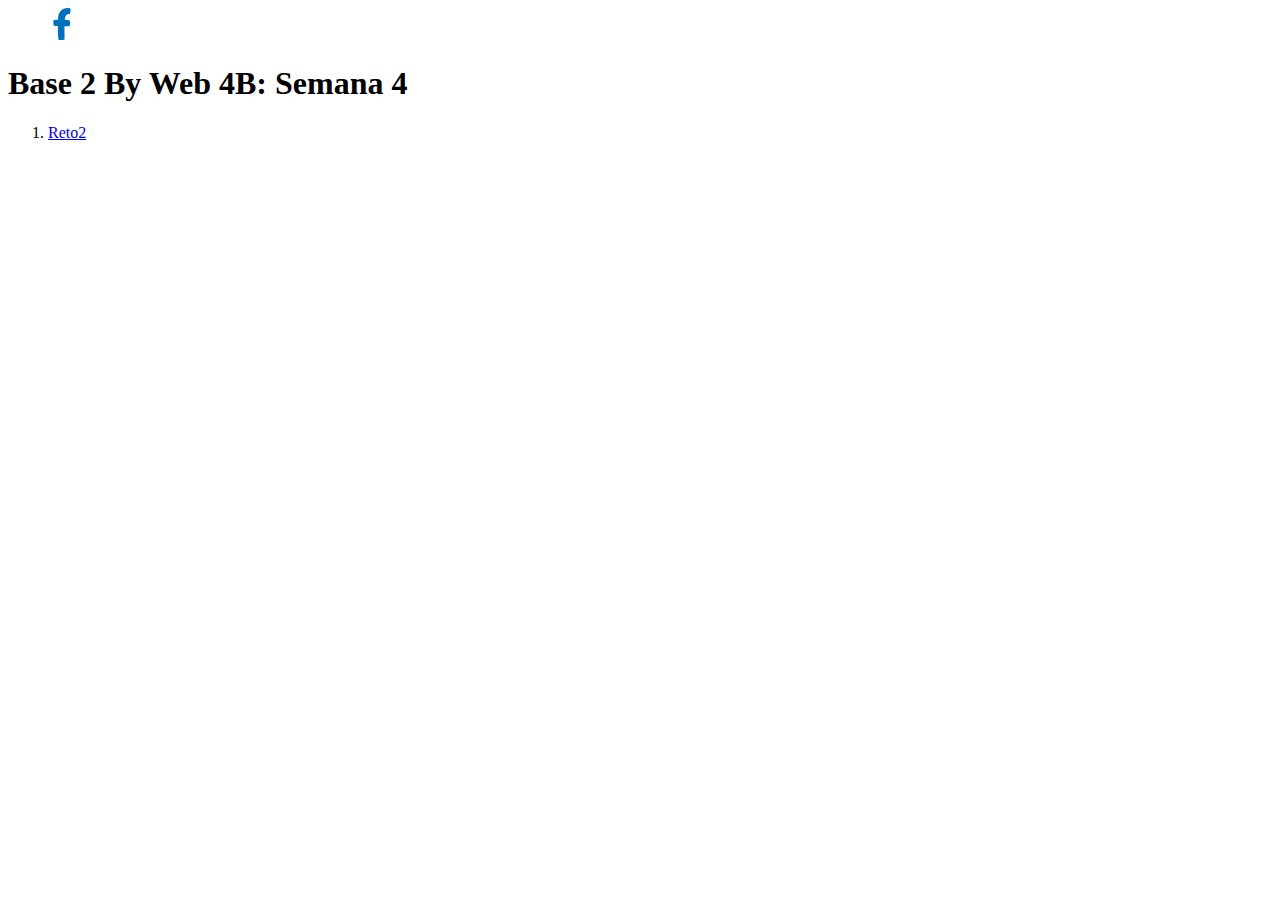
<file: index.html>
<!DOCTYPE html>
<html lang="es">


<head>
  <meta charset="UTF-8" />
  <meta name="viewport" content="width=device-width, initial-scale=1.0" />
  <title>Base 2 By Web 4B</title>
</head>

<body>
  <header>
    <nav>
      <div>
        <a href="/">
          <img src="./2-mary-tica/assets/img/facebook-svgrepo-com.svg" alt="Base 2" width="108" height="32" />
        </a>
        
      </div>
    </nav>
  </header>
  <section>
    <h1>Base 2 By Web 4B: Semana 4</h1>
    <ol>
      <li>
        <a href="./2-mary-tica/">Reto2</a>
      </li>
    </ol>
  </section>
</body>

</html>
</file>
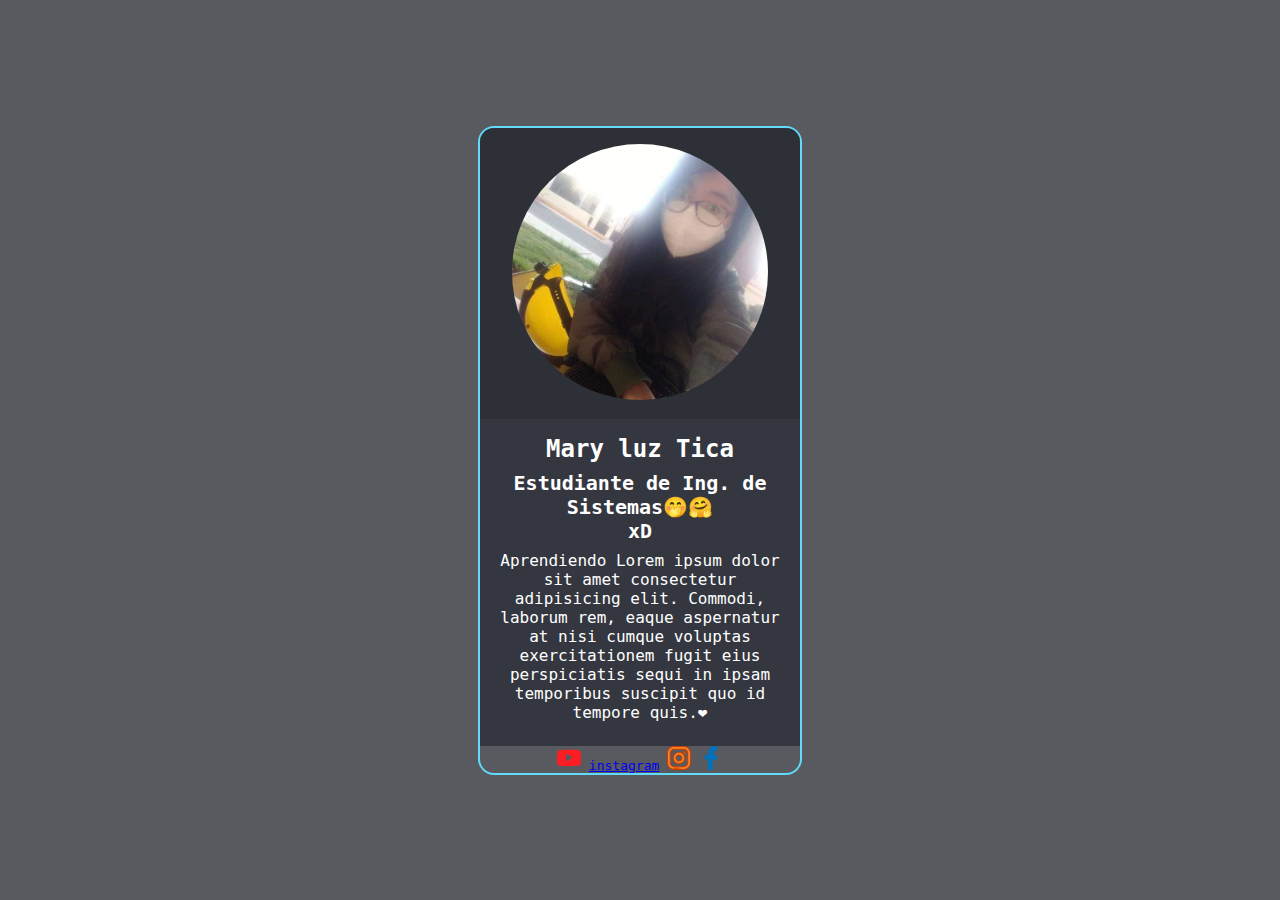
<file: 1-tarjeta-de-perfil/index.html>
<!DOCTYPE html>
<html lang=" es ">

<head>
    <meta charset=" UTF-8 " />
    <meta name="viewport" content="width=device-width, initial-scale=1.0" />
    <link rel="stylesheet" href="./">
    <link rel="stylesheet" href="./css/index.css">
    <title>Mary Tica semna 2 </title>

</head>

<body class="body">
    <main >
        <article class="hero">
            <div class="card">
                <header class="card__header">
                    <img src="./mia.jpg" alt="maryy xd" width="256" height="256" class="card__img"/>
                </header>
                <section class="card__body">


                    <h1 class="card__title"> Mary luz Tica </h1>
                    <h2 class="card__subtitle">Estudiante de Ing. de Sistemas🤭🤗 <br />xD</h2>
                    <p class="card__text">Aprendiendo Lorem ipsum dolor sit amet consectetur adipisicing elit. Commodi, laborum rem, eaque aspernatur at nisi cumque voluptas exercitationem fugit eius perspiciatis sequi in ipsam temporibus suscipit quo id tempore quis.</p>
                    <div class="box-container">
                        <div class="box-element"></div>
                        <div class="box-element"></div>
                        <div class="box-element"></div>
                        <div class="box-element"></div>
                        <div class="box-element"></div>
                      </div>
                </section>
                <footer class="card__footer">
                    <nav>


                        <ul class="menu">
                            <li>
                                <a href="https://www.youtube.com/channel/UCHxjduC2Ob2umjp0V3XNOKw"></a>
                                <img src="./youtube.svg" alt="youtube" width="24" height="24" />
                            </li>
                            <li>
                                <a href="https://www.instagram.com/">instagram</a>
                                <img src="./instagram-svgrepo-com.svg" alt="instagram" width="24" height="24" />
                            </li>
                            <li>
                                <a href="https://web.facebook.com/?_rdc=1&_rdr"></a>
                                <img src="./facebook-svgrepo-com.svg" alt="face" width="24" height="24" />
                            </li>
                        </ul>
                    </nav>

                </footer>
            </div>
        </article>
    </main>
</body>

</html>
</file>
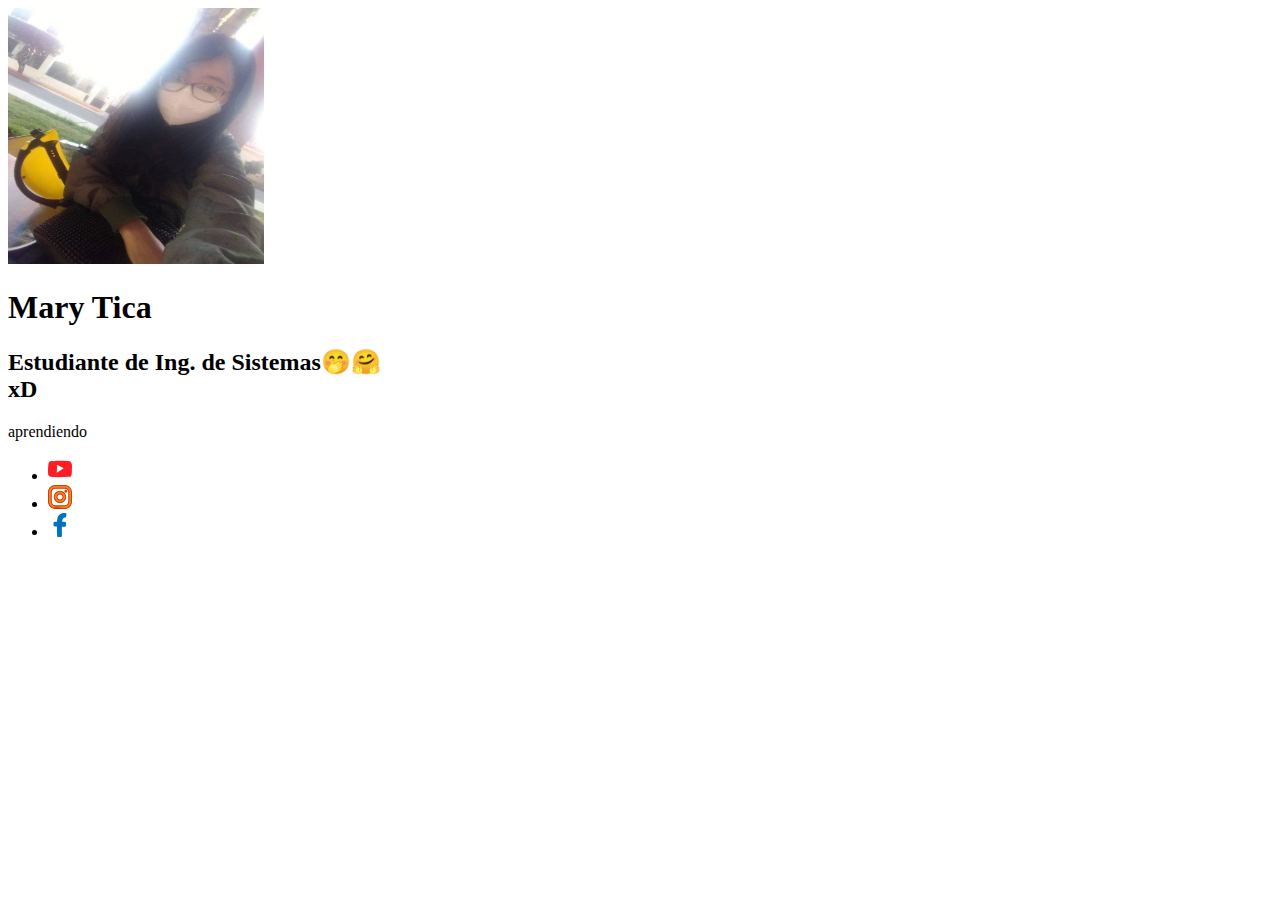
<file: 1-tarjeta-de-perfil/assets/img/index.html>
<!DOCTYPE html>
<html lang=" es ">

<head>
    <meta charset=" UTF-8 " />
    <meta name="viewport" content="width=device-width, initial-scale=1.0" />
    <title>Mary Tica</title>

</head>

<body>
    <main>
        <article>
            <div>
                <header>
                    <img src="./mia.jpg" alt="maryy xd" width="256" height="256" />
                </header>
                <section>


                    <h1> Mary Tica </h1>
                    <h2>Estudiante de Ing. de Sistemas🤭🤗 <br />xD</h2>
                    <p>aprendiendo </p>
                </section>
                <footer>
                    <nav>


                        <ul>
                            <li>
                                <a href="https://www.youtube.com/channel/UCHxjduC2Ob2umjp0V3XNOKw"></a>
                                <img src="./youtube.svg" alt="youtube" width="24" height="24" />
                            </li>
                            <li>
                                <a href="https://www.instagram.com/"></a>
                                <img src="./instagram-svgrepo-com.svg" alt="instagram" width="24" height="24" />
                            </li>
                            <li>
                                <a href="https://web.facebook.com/?_rdc=1&_rdr"></a>
                                <img src="./facebook-svgrepo-com.svg" alt="face" width="24" height="24" />
                            </li>
                        </ul>
                    </nav>

                </footer>
            </div>
        </article>
    </main>
</body>

</html>
</file>
<file: 1-tarjeta-de-perfil/css/index.css>
:root {
    --primary-theme-color: #20232a;
    --primary-shadow-color: #20232abf;
    --secondary-shadow-color: #282c34bf;
    --primary-text-color: #fff;
    --primary-highlight-color: #61dafb;
    --primary-font-family: monospace;
  }
  
  .body {
    background-color: var(--primary-shadow-color);
    color: var(--primary-text-color);
    font-family: var(--primary-font-family);
    margin: 0;
  }
  
  .hero {
    display: flex;
    background-image: url(https://i.postimg.cc/7PJV8Dp8/react-01-01-wpo.webp);
    background-size: cover;
    background-position: center;
    min-height: 100vh;  
  }
  
  .card {
    border: 0.125rem solid var(--primary-highlight-color);
    border-radius: 1rem;
    max-width: 320px;
    margin: auto;
    overflow: hidden;
  }
/*pseudoclase*/
  .card:hover{
    border: 0.125rem solid var(--primary-highlight-color);
  }

  .card__header {
    background-color: var(--primary-shadow-color);
    text-align: center;
    padding: 1rem;
  }
  
  .card__img {
    text-align: center;
    background-color: var(--primary-theme-color);
    border-radius: 50%;
    width: min(100%, 256px);
    height: 256px;
    object-fit: cover;
  }
  
  .card__body {
    display: flex;
    flex-direction: column;
    gap: 0.5rem;
    background-color: var(--secondary-shadow-color);
    padding: 1rem;
  }
  
  .card__title {
    font-size: 1.5rem;
    text-align: center;
    margin: 0;
  }
  
  .card__subtitle {
    font-size: 1.25rem;
    text-align: center;
    margin: 0;
  }
  
  .card__text {
    font-size: 1rem;
    text-align: center;
    margin: 0;
  }

  .card__text::before{
    content:xd;
  }
  
  .card__text::after {
    content: '❤';
  }
  .menu{
    display:flex;
    justify-content: center;
    gap:0.5rem;
    list-style: none;
    margin: 0;
    padding: 0;
  }
</file>
